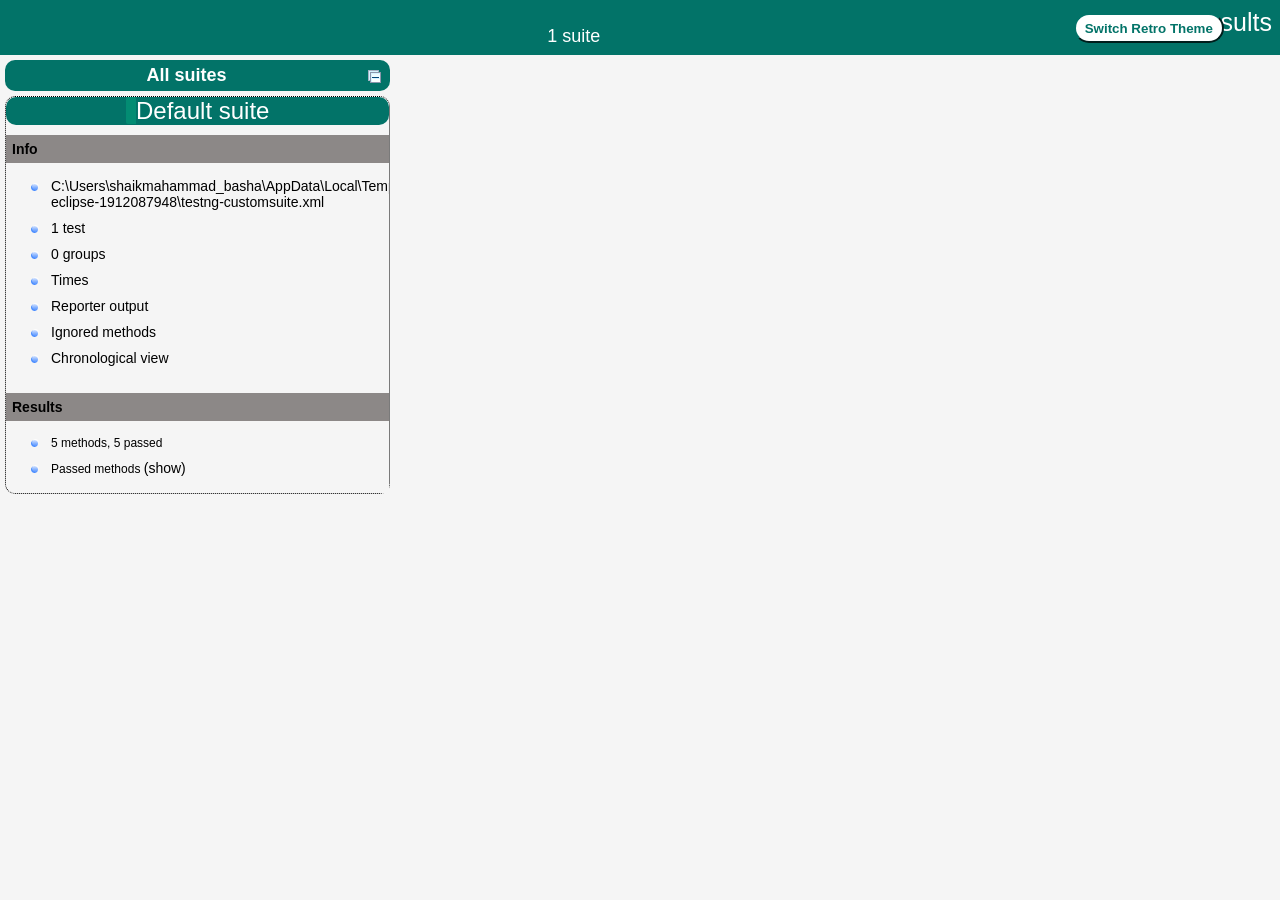
<file: test-output/index.html>
<!DOCTYPE html>

<html>
  <head>
  <meta charset='utf-8'>
  <title>TestNG reports</title>

    <link type="text/css" href="testng-reports1.css" rel="stylesheet" id="ultra" />
    <link type="text/css" href="testng-reports.css" rel="stylesheet" id="retro" disabled="false"/>
    <script type="text/javascript" src="jquery-3.6.0.min.js"></script>
    <script type="text/javascript" src="testng-reports.js"></script>
    <script type="text/javascript" src="https://www.google.com/jsapi"></script>
    <script type='text/javascript'>
      google.load('visualization', '1', {packages:['table']});
      google.setOnLoadCallback(drawTable);
      var suiteTableInitFunctions = new Array();
      var suiteTableData = new Array();
    </script>
    <!--
      <script type="text/javascript" src="jquery-ui/js/jquery-ui-1.8.16.custom.min.js"></script>
     -->
  </head>

  <body>    <div class="top-banner-root">
      <span class="top-banner-title-font">Test results</span>
      <button id="button" class="button">Switch Retro Theme</button> <!-- button -->
      <br/>
      <span class="top-banner-font-1">1 suite</span>
    </div> <!-- top-banner-root -->
    <div class="navigator-root">
      <div class="navigator-suite-header">
        <span>All suites</span>
        <a href="#" title="Collapse/expand all the suites" class="collapse-all-link">
          <img src="collapseall.gif" class="collapse-all-icon">
          </img> <!-- collapse-all-icon -->
        </a> <!-- collapse-all-link -->
      </div> <!-- navigator-suite-header -->
      <div class="suite">
        <div class="rounded-window">
          <div class="suite-header light-rounded-window-top">
            <a href="#" panel-name="suite-Default_suite" class="navigator-link">
              <span class="suite-name border-passed">Default suite</span>
            </a> <!-- navigator-link -->
          </div> <!-- suite-header light-rounded-window-top -->
          <div class="navigator-suite-content">
            <div class="suite-section-title">
              <span>Info</span>
            </div> <!-- suite-section-title -->
            <div class="suite-section-content">
              <ul>
                <li>
                  <a href="#" panel-name="test-xml-Default_suite" class="navigator-link ">
                    <span>C:\Users\shaikmahammad_basha\AppData\Local\Temp\testng-eclipse-1912087948\testng-customsuite.xml</span>
                  </a> <!-- navigator-link  -->
                </li>
                <li>
                  <a href="#" panel-name="testlist-Default_suite" class="navigator-link ">
                    <span class="test-stats">1 test</span>
                  </a> <!-- navigator-link  -->
                </li>
                <li>
                  <a href="#" panel-name="group-Default_suite" class="navigator-link ">
                    <span>0 groups</span>
                  </a> <!-- navigator-link  -->
                </li>
                <li>
                  <a href="#" panel-name="times-Default_suite" class="navigator-link ">
                    <span>Times</span>
                  </a> <!-- navigator-link  -->
                </li>
                <li>
                  <a href="#" panel-name="reporter-Default_suite" class="navigator-link ">
                    <span>Reporter output</span>
                  </a> <!-- navigator-link  -->
                </li>
                <li>
                  <a href="#" panel-name="ignored-methods-Default_suite" class="navigator-link ">
                    <span>Ignored methods</span>
                  </a> <!-- navigator-link  -->
                </li>
                <li>
                  <a href="#" panel-name="chronological-Default_suite" class="navigator-link ">
                    <span>Chronological view</span>
                  </a> <!-- navigator-link  -->
                </li>
              </ul>
            </div> <!-- suite-section-content -->
            <div class="result-section">
              <div class="suite-section-title">
                <span>Results</span>
              </div> <!-- suite-section-title -->
              <div class="suite-section-content">
                <ul>
                  <li>
                    <span class="method-stats">5 methods,   5 passed</span>
                  </li>
                  <li>
                    <span class="method-list-title passed">Passed methods</span>
                    <span class="show-or-hide-methods passed">
                      <a href="#" panel-name="suite-Default_suite" class="hide-methods passed suite-Default_suite"> (hide)</a> <!-- hide-methods passed suite-Default_suite -->
                      <a href="#" panel-name="suite-Default_suite" class="show-methods passed suite-Default_suite"> (show)</a> <!-- show-methods passed suite-Default_suite -->
                    </span>
                    <div class="method-list-content passed suite-Default_suite">
                      <span>
                        <img src="passed.png" width="3%"/>
                        <a href="#" panel-name="suite-Default_suite" title="com.epam.library.BooksControllerTest" class="method navigator-link" hash-for-method="testAddBook">testAddBook</a> <!-- method navigator-link -->
                      </span>
                      <br/>
                      <span>
                        <img src="passed.png" width="3%"/>
                        <a href="#" panel-name="suite-Default_suite" title="com.epam.library.BorrowBooksControllerTest" class="method navigator-link" hash-for-method="testBorrowBook">testBorrowBook</a> <!-- method navigator-link -->
                      </span>
                      <br/>
                      <span>
                        <img src="passed.png" width="3%"/>
                        <a href="#" panel-name="suite-Default_suite" title="com.epam.library.BooksControllerTest" class="method navigator-link" hash-for-method="testDeleteBook">testDeleteBook</a> <!-- method navigator-link -->
                      </span>
                      <br/>
                      <span>
                        <img src="passed.png" width="3%"/>
                        <a href="#" panel-name="suite-Default_suite" title="com.epam.library.PersonsControllerTest" class="method navigator-link" hash-for-method="testDeletePerson">testDeletePerson</a> <!-- method navigator-link -->
                      </span>
                      <br/>
                      <span>
                        <img src="passed.png" width="3%"/>
                        <a href="#" panel-name="suite-Default_suite" title="com.epam.library.BorrowBooksControllerTest" class="method navigator-link" hash-for-method="testReturnBook">testReturnBook</a> <!-- method navigator-link -->
                      </span>
                      <br/>
                    </div> <!-- method-list-content passed suite-Default_suite -->
                  </li>
                </ul>
              </div> <!-- suite-section-content -->
            </div> <!-- result-section -->
          </div> <!-- navigator-suite-content -->
        </div> <!-- rounded-window -->
      </div> <!-- suite -->
    </div> <!-- navigator-root -->
    <div class="wrapper">
      <div class="main-panel-root">
        <div panel-name="suite-Default_suite" class="panel Default_suite">
          <div class="suite-Default_suite-class-passed">
            <div class="main-panel-header rounded-window-top">
              <img src="passed.png"/>
              <span class="class-name">com.epam.library.BooksControllerTest</span>
            </div> <!-- main-panel-header rounded-window-top -->
            <div class="main-panel-content rounded-window-bottom">
              <div class="method">
                <div class="method-content">
                  <a name="testAddBook">
                  </a> <!-- testAddBook -->
                  <span class="method-name">testAddBook</span>
                </div> <!-- method-content -->
              </div> <!-- method -->
              <div class="method">
                <div class="method-content">
                  <a name="testDeleteBook">
                  </a> <!-- testDeleteBook -->
                  <span class="method-name">testDeleteBook</span>
                </div> <!-- method-content -->
              </div> <!-- method -->
            </div> <!-- main-panel-content rounded-window-bottom -->
          </div> <!-- suite-Default_suite-class-passed -->
          <div class="suite-Default_suite-class-passed">
            <div class="main-panel-header rounded-window-top">
              <img src="passed.png"/>
              <span class="class-name">com.epam.library.BorrowBooksControllerTest</span>
            </div> <!-- main-panel-header rounded-window-top -->
            <div class="main-panel-content rounded-window-bottom">
              <div class="method">
                <div class="method-content">
                  <a name="testBorrowBook">
                  </a> <!-- testBorrowBook -->
                  <span class="method-name">testBorrowBook</span>
                </div> <!-- method-content -->
              </div> <!-- method -->
              <div class="method">
                <div class="method-content">
                  <a name="testReturnBook">
                  </a> <!-- testReturnBook -->
                  <span class="method-name">testReturnBook</span>
                </div> <!-- method-content -->
              </div> <!-- method -->
            </div> <!-- main-panel-content rounded-window-bottom -->
          </div> <!-- suite-Default_suite-class-passed -->
          <div class="suite-Default_suite-class-passed">
            <div class="main-panel-header rounded-window-top">
              <img src="passed.png"/>
              <span class="class-name">com.epam.library.PersonsControllerTest</span>
            </div> <!-- main-panel-header rounded-window-top -->
            <div class="main-panel-content rounded-window-bottom">
              <div class="method">
                <div class="method-content">
                  <a name="testDeletePerson">
                  </a> <!-- testDeletePerson -->
                  <span class="method-name">testDeletePerson</span>
                </div> <!-- method-content -->
              </div> <!-- method -->
            </div> <!-- main-panel-content rounded-window-bottom -->
          </div> <!-- suite-Default_suite-class-passed -->
        </div> <!-- panel Default_suite -->
        <div panel-name="test-xml-Default_suite" class="panel">
          <div class="main-panel-header rounded-window-top">
            <span class="header-content">C:\Users\shaikmahammad_basha\AppData\Local\Temp\testng-eclipse-1912087948\testng-customsuite.xml</span>
          </div> <!-- main-panel-header rounded-window-top -->
          <div class="main-panel-content rounded-window-bottom">
            <pre>
&lt;?xml version=&quot;1.0&quot; encoding=&quot;UTF-8&quot;?&gt;
&lt;!DOCTYPE suite SYSTEM &quot;https://testng.org/testng-1.0.dtd&quot;&gt;
&lt;suite name=&quot;Default suite&quot; guice-stage=&quot;DEVELOPMENT&quot;&gt;
  &lt;test thread-count=&quot;5&quot; name=&quot;Default test&quot; verbose=&quot;2&quot;&gt;
    &lt;classes&gt;
      &lt;class name=&quot;com.epam.library.DataStore&quot;/&gt;
      &lt;class name=&quot;com.epam.library.BorrowRecord&quot;/&gt;
      &lt;class name=&quot;com.epam.library.Person&quot;/&gt;
      &lt;class name=&quot;com.epam.library.FileHandler&quot;/&gt;
      &lt;class name=&quot;com.epam.library.BorrowBooksControllerTest&quot;/&gt;
      &lt;class name=&quot;com.epam.library.LibraryApp&quot;/&gt;
      &lt;class name=&quot;com.epam.library.BooksController&quot;/&gt;
      &lt;class name=&quot;com.epam.library.DashboardController&quot;/&gt;
      &lt;class name=&quot;com.epam.library.BooksControllerTest&quot;/&gt;
      &lt;class name=&quot;com.epam.library.PersonsController&quot;/&gt;
      &lt;class name=&quot;com.epam.library.BorrowBooksController&quot;/&gt;
      &lt;class name=&quot;com.epam.library.Book&quot;/&gt;
      &lt;class name=&quot;com.epam.library.PersonsControllerTest&quot;/&gt;
      &lt;class name=&quot;com.epam.library.JavaFXTestBase&quot;/&gt;
    &lt;/classes&gt;
  &lt;/test&gt; &lt;!-- Default test --&gt;
&lt;/suite&gt; &lt;!-- Default suite --&gt;
            </pre>
          </div> <!-- main-panel-content rounded-window-bottom -->
        </div> <!-- panel -->
        <div panel-name="testlist-Default_suite" class="panel">
          <div class="main-panel-header rounded-window-top">
            <span class="header-content">Tests for Default suite</span>
          </div> <!-- main-panel-header rounded-window-top -->
          <div class="main-panel-content rounded-window-bottom">
            <ul>
              <li>
                <span class="test-name">Default test (14 classes)</span>
              </li>
            </ul>
          </div> <!-- main-panel-content rounded-window-bottom -->
        </div> <!-- panel -->
        <div panel-name="group-Default_suite" class="panel">
          <div class="main-panel-header rounded-window-top">
            <span class="header-content">Groups for Default suite</span>
          </div> <!-- main-panel-header rounded-window-top -->
          <div class="main-panel-content rounded-window-bottom">
          </div> <!-- main-panel-content rounded-window-bottom -->
        </div> <!-- panel -->
        <div panel-name="times-Default_suite" class="panel">
          <div class="main-panel-header rounded-window-top">
            <span class="header-content">Times for Default suite</span>
          </div> <!-- main-panel-header rounded-window-top -->
          <div class="main-panel-content rounded-window-bottom">
            <div class="times-div">
              <script type="text/javascript">
suiteTableInitFunctions.push('tableData_Default_suite');
function tableData_Default_suite() {
var data = new google.visualization.DataTable();
data.addColumn('number', 'Number');
data.addColumn('string', 'Method');
data.addColumn('string', 'Class');
data.addColumn('number', 'Time (ms)');
data.addRows(5);
data.setCell(0, 0, 0)
data.setCell(0, 1, 'testBorrowBook')
data.setCell(0, 2, 'com.epam.library.BorrowBooksControllerTest')
data.setCell(0, 3, 5027);
data.setCell(1, 0, 1)
data.setCell(1, 1, 'testDeletePerson')
data.setCell(1, 2, 'com.epam.library.PersonsControllerTest')
data.setCell(1, 3, 5020);
data.setCell(2, 0, 2)
data.setCell(2, 1, 'testReturnBook')
data.setCell(2, 2, 'com.epam.library.BorrowBooksControllerTest')
data.setCell(2, 3, 5016);
data.setCell(3, 0, 3)
data.setCell(3, 1, 'testAddBook')
data.setCell(3, 2, 'com.epam.library.BooksControllerTest')
data.setCell(3, 3, 6);
data.setCell(4, 0, 4)
data.setCell(4, 1, 'testDeleteBook')
data.setCell(4, 2, 'com.epam.library.BooksControllerTest')
data.setCell(4, 3, 3);
window.suiteTableData['Default_suite']= { tableData: data, tableDiv: 'times-div-Default_suite'}
return data;
}
              </script>
              <span class="suite-total-time">Total running time: 15 seconds</span>
              <div id="times-div-Default_suite">
              </div> <!-- times-div-Default_suite -->
            </div> <!-- times-div -->
          </div> <!-- main-panel-content rounded-window-bottom -->
        </div> <!-- panel -->
        <div panel-name="reporter-Default_suite" class="panel">
          <div class="main-panel-header rounded-window-top">
            <span class="header-content">Reporter output for Default suite</span>
          </div> <!-- main-panel-header rounded-window-top -->
          <div class="main-panel-content rounded-window-bottom">
          </div> <!-- main-panel-content rounded-window-bottom -->
        </div> <!-- panel -->
        <div panel-name="ignored-methods-Default_suite" class="panel">
          <div class="main-panel-header rounded-window-top">
            <span class="header-content">0 ignored methods</span>
          </div> <!-- main-panel-header rounded-window-top -->
          <div class="main-panel-content rounded-window-bottom">
          </div> <!-- main-panel-content rounded-window-bottom -->
        </div> <!-- panel -->
        <div panel-name="chronological-Default_suite" class="panel">
          <div class="main-panel-header rounded-window-top">
            <span class="header-content">Methods in chronological order</span>
          </div> <!-- main-panel-header rounded-window-top -->
          <div class="main-panel-content rounded-window-bottom">
            <div class="chronological-class">
              <div class="chronological-class-name">com.epam.library.BorrowBooksControllerTest</div> <!-- chronological-class-name -->
              <div class="configuration-class before">
                <span class="method-name">setup</span>
                <span class="method-start">0 ms</span>
              </div> <!-- configuration-class before -->
              <div class="test-method">
                <span class="method-name">testBorrowBook</span>
                <span class="method-start">641 ms</span>
              </div> <!-- test-method -->
              <div class="test-method">
                <span class="method-name">testReturnBook</span>
                <span class="method-start">5683 ms</span>
              </div> <!-- test-method -->
            </div> <!-- chronological-class -->
            <div class="chronological-class">
              <div class="chronological-class-name">com.epam.library.BooksControllerTest</div> <!-- chronological-class-name -->
              <div class="configuration-method before">
                <span class="method-name">setup</span>
                <span class="method-start">10715 ms</span>
              </div> <!-- configuration-method before -->
              <div class="test-method">
                <span class="method-name">testAddBook</span>
                <span class="method-start">10751 ms</span>
              </div> <!-- test-method -->
              <div class="configuration-method before">
                <span class="method-name">setup</span>
                <span class="method-start">10760 ms</span>
              </div> <!-- configuration-method before -->
              <div class="test-method">
                <span class="method-name">testDeleteBook</span>
                <span class="method-start">10762 ms</span>
              </div> <!-- test-method -->
            </div> <!-- chronological-class -->
            <div class="chronological-class">
              <div class="chronological-class-name">com.epam.library.PersonsControllerTest</div> <!-- chronological-class-name -->
              <div class="configuration-class before">
                <span class="method-name">setup</span>
                <span class="method-start">10767 ms</span>
              </div> <!-- configuration-class before -->
              <div class="test-method">
                <span class="method-name">testDeletePerson</span>
                <span class="method-start">15802 ms</span>
              </div> <!-- test-method -->
          </div> <!-- main-panel-content rounded-window-bottom -->
        </div> <!-- panel -->
      </div> <!-- main-panel-root -->
    </div> <!-- wrapper -->
  </body>
<script type="text/javascript" src="testng-reports2.js"></script>
</html>
</file>
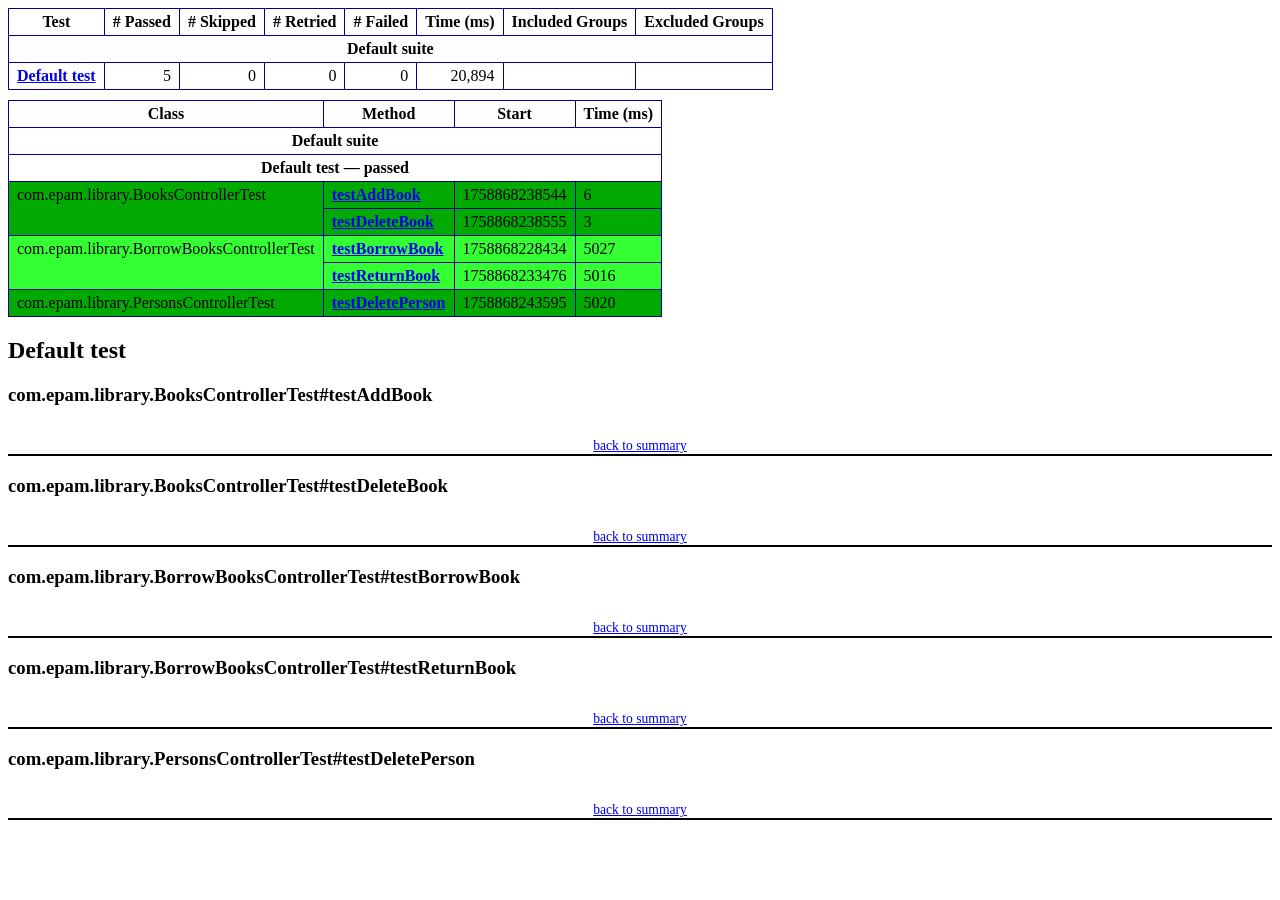
<file: test-output/emailable-report.html>
<!DOCTYPE html PUBLIC "-//W3C//DTD XHTML 1.1//EN" "https://www.w3.org/TR/xhtml11/DTD/xhtml11.dtd">
<html xmlns="https://www.w3.org/1999/xhtml">
<head>
<meta http-equiv="content-type" content="text/html; charset=UTF-8"/>
<title>TestNG Report</title>
<style type="text/css">table {margin-bottom:10px;border-collapse:collapse;empty-cells:show}th,td {border:1px solid #009;padding:.25em .5em}th {vertical-align:bottom}td {vertical-align:top}table a {font-weight:bold}.stripe td {background-color: #E6EBF9}.num {text-align:right}.passedodd td {background-color: #3F3}.passedeven td {background-color: #0A0}.skippedodd td {background-color: #DDD}.skippedeven td {background-color: #CCC}.failedodd td,.attn {background-color: #F33}.failedeven td,.stripe .attn {background-color: #D00}.stacktrace {white-space:pre;font-family:monospace}.totop {font-size:85%;text-align:center;border-bottom:2px solid #000}.invisible {display:none}</style>
</head>
<body>
<table>
<tr><th>Test</th><th># Passed</th><th># Skipped</th><th># Retried</th><th># Failed</th><th>Time (ms)</th><th>Included Groups</th><th>Excluded Groups</th></tr>
<tr><th colspan="8">Default suite</th></tr>
<tr><td><a href="#t0">Default test</a></td><td class="num">5</td><td class="num">0</td><td class="num">0</td><td class="num">0</td><td class="num">20,894</td><td></td><td></td></tr>
</table>
<table id='summary'><thead><tr><th>Class</th><th>Method</th><th>Start</th><th>Time (ms)</th></tr></thead><tbody><tr><th colspan="4">Default suite</th></tr></tbody><tbody id="t0"><tr><th colspan="4">Default test &#8212; passed</th></tr><tr class="passedeven"><td rowspan="2">com.epam.library.BooksControllerTest</td><td><a href="#m0">testAddBook</a></td><td rowspan="1">1758868238544</td><td rowspan="1">6</td></tr><tr class="passedeven"><td><a href="#m1">testDeleteBook</a></td><td rowspan="1">1758868238555</td><td rowspan="1">3</td></tr><tr class="passedodd"><td rowspan="2">com.epam.library.BorrowBooksControllerTest</td><td><a href="#m2">testBorrowBook</a></td><td rowspan="1">1758868228434</td><td rowspan="1">5027</td></tr><tr class="passedodd"><td><a href="#m3">testReturnBook</a></td><td rowspan="1">1758868233476</td><td rowspan="1">5016</td></tr><tr class="passedeven"><td rowspan="1">com.epam.library.PersonsControllerTest</td><td><a href="#m4">testDeletePerson</a></td><td rowspan="1">1758868243595</td><td rowspan="1">5020</td></tr></tbody>
</table>
<h2>Default test</h2><h3 id="m0">com.epam.library.BooksControllerTest#testAddBook</h3><table class="result"><tr><th class="invisible"/></tr></table><p class="totop"><a href="#summary">back to summary</a></p>
<h3 id="m1">com.epam.library.BooksControllerTest#testDeleteBook</h3><table class="result"><tr><th class="invisible"/></tr></table><p class="totop"><a href="#summary">back to summary</a></p>
<h3 id="m2">com.epam.library.BorrowBooksControllerTest#testBorrowBook</h3><table class="result"><tr><th class="invisible"/></tr></table><p class="totop"><a href="#summary">back to summary</a></p>
<h3 id="m3">com.epam.library.BorrowBooksControllerTest#testReturnBook</h3><table class="result"><tr><th class="invisible"/></tr></table><p class="totop"><a href="#summary">back to summary</a></p>
<h3 id="m4">com.epam.library.PersonsControllerTest#testDeletePerson</h3><table class="result"><tr><th class="invisible"/></tr></table><p class="totop"><a href="#summary">back to summary</a></p>
</body>
</html>
</file>
<file: test-output/testng-reports1.css>
body {
    background-color: whitesmoke;
    margin: 0 0 5px 5px;
}
ul {
     margin-top: 10px;
     margin-left:-10px;
}
 li {
     font-family: "Helvetica Neue", Helvetica, Arial, sans-serif;
     padding:5px 5px;
 }
 a {
     text-decoration: none;
     color: black;
     font-size: 14px;
 }

 a:hover {
    color:black ;
    text-decoration: underline;
 }

 .navigator-selected {
     /* #ffa500; Mouse hover color after click Orange.*/
     background:#027368
 }

 .wrapper {
     position: absolute;
     top: 60px;
     bottom: 0;
     left: 400px;
     right: 0;
     margin-right:9px;
     overflow: auto;/*imortant*/
 }

 .navigator-root {
     position: absolute;
     top: 60px;
     bottom: 0;
     left: 0;
     width: 400px;
     overflow-y: auto;/*important*/
 }

 .suite {
     margin: -5px 10px 10px 5px;
     background-color: whitesmoke ;/*Colour of the left bside box*/
 }

 .suite-name {
     font-size: 24px;
     font-family: "Helvetica Neue", Helvetica, Arial, sans-serif;/*All TEST SUITE*/
     color: white;
 }

 .main-panel-header {
     padding: 5px;
     background-color: #027368; /*afeeee*/;
     font-family: "Helvetica Neue", Helvetica, Arial, sans-serif;
     color:white;
     font-size: 18px;
 }

 .main-panel-content {
     padding: 5px;
     margin-bottom: 10px;
     background-color: #CCD0D1; /*d0ffff*/; /*Belongs to backGround of rightSide boxes*/
 }

 .rounded-window {
     border-style: dotted;
     border-width: 1px;/*Border of left Side box*/
     background-color: whitesmoke;
     border-radius: 10px;
 }

 .rounded-window-top {
     border-top-right-radius: 10px 10px;
     border-top-left-radius: 10px 10px;
     border-style: solid;
     border-width: 1px;
     overflow: auto;/*Top of RightSide box*/
 }

 .light-rounded-window-top {
     background-color: #027368;
     padding-left:120px;
     border-radius: 10px;

 }

 .rounded-window-bottom {
     border-bottom-right-radius: 10px 10px;
     border-bottom-left-radius: 10px 10px;
     overflow: auto;/*Bottom of rightSide box*/
 }

 .method-name {
     font-size: 14px;
     font-family: "Helvetica Neue", Helvetica, Arial, sans-serif;
     font-weight: bold;
 }

 .method-content {
     border-style: solid;
     border-width: 0 0 1px 0;
     margin-bottom: 10px;
     padding-bottom: 5px;
     width: 100%;
 }

 .parameters {
     font-size: 14px;
     font-family: "Helvetica Neue", Helvetica, Arial, sans-serif;
 }

 .stack-trace {
     white-space: pre;
     font-family: "Helvetica Neue", Helvetica, Arial, sans-serif;
     font-size: 12px;
     font-weight: bold;
     margin-top: 0;
     margin-left: 20px; /*Error Stack Trace Message*/
 }

 .testng-xml {
    font-family: "Helvetica Neue", Helvetica, Arial, sans-serif;
 }

 .method-list-content {
     margin-left: 10px;
 }

 .navigator-suite-content {
     margin-left: 10px;
     font: 12px 'Lucida Grande';
 }

 .suite-section-title {
     font-family: "Helvetica Neue", Helvetica, Arial, sans-serif;
     font-size: 14px;
     font-weight:bold;
     background-color: #8C8887;
     margin-left: -10px;
     margin-top:10px;
     padding:6px;
 }

 .suite-section-content {
     list-style-image: url(bullet_point.png);
     background-color: whitesmoke;
     font-family: "Helvetica Neue", Helvetica, Arial, sans-serif;
     overflow: hidden;
 }

 .top-banner-root {
     position: absolute;
     top: 0;
     height: 45px;
     left: 0;
     right: 0;
     padding: 5px;
     margin: 0 0 5px 0;
     background-color: #027368;
     font-family: "Helvetica Neue", Helvetica, Arial, sans-serif;
     font-size: 18px;
     color: #fff;
     text-align: center;/*Belongs to the Top of Report*//*Status: - Completed*/
 }

 .top-banner-title-font {
     font-size: 25px;
     font-family: "Helvetica Neue", Helvetica, Arial, sans-serif;
     padding: 3px;
     float: right;
 }

 .test-name {
     font-family: "Helvetica Neue", Helvetica, Arial, sans-serif;
     font-size: 16px;
 }

 .suite-icon {
     padding: 5px;
     float: right;
     height: 20px;
 }

 .test-group {
     font: 20px 'Lucida Grande';
     margin: 5px 5px 10px 5px;
     border-width: 0 0 1px 0;
     border-style: solid;
     padding: 5px;
 }

 .test-group-name {
     font-weight: bold;
 }

 .method-in-group {
     font-size: 16px;
     margin-left: 80px;
 }

 table.google-visualization-table-table {
     width: 100%;
 }

 .reporter-method-name {
     font-size: 14px;
     font-family: "Helvetica Neue", Helvetica, Arial, sans-serif;
 }

 .reporter-method-output-div {
     padding: 5px;
     margin: 0 0 5px 20px;
     font-size: 12px;
     font-family: "Helvetica Neue", Helvetica, Arial, sans-serif;
     border-width: 0 0 0 1px;
     border-style: solid;
 }

 .ignored-class-div {
     font-size: 14px;
     font-family: "Helvetica Neue", Helvetica, Arial, sans-serif;
 }

 .ignored-methods-div {
     padding: 5px;
     margin: 0 0 5px 20px;
     font-size: 12px;
     font-family: "Helvetica Neue", Helvetica, Arial, sans-serif;
     border-width: 0 0 0 1px;
     border-style: solid;
 }

 .border-failed {
    border-radius:2px;
     border-style: solid;
     border-width: 0 0 0 10px;
     border-color: #F20505;
 }

 .border-skipped {
     border-radius:2px;
     border-style: solid;
     border-width: 0 0 0 10px;
     border-color: #F2BE22;
 }

 .border-passed {
     border-radius:2px;
     border-style: solid;
     border-width: 0 0 0 10px;
     border-color: #038C73;
 }

 .times-div {
     text-align: center;
     padding: 5px;
 }

 .suite-total-time {
     font: 16px 'Lucida Grande';
 }

 .configuration-suite {
     margin-left: 20px;
 }

 .configuration-test {
     margin-left: 40px;
 }

 .configuration-class {
     margin-left: 60px;
 }

 .configuration-method {
     margin-left: 80px;
 }

 .test-method {
     margin-left: 100px;
 }

 .chronological-class {
     background-color: #CCD0D1;
     border-width: 0 0 1px 1px;/*Chronological*/
 }

 .method-start {
     float: right;
 }

 .chronological-class-name {
     padding: 0 0 0 5px;
     margin-top:5px;
     font-family: "Helvetica Neue", Helvetica, Arial, sans-serif;
     color: #008;
 }

 .after, .before, .test-method {
     font-family: "Helvetica Neue", Helvetica, Arial, sans-serif;
     font-size: 14px;
     margin-top:5px;
 }

 .navigator-suite-header {
     font-size: 18px;
     margin: 0px 10px 10px 5px;
     padding: 5px;
     border-radius: 10px;
     background-color: #027368;
     color: white;
     font-weight:bold;
     font-family: "Helvetica Neue", Helvetica, Arial, sans-serif;
     text-align: center; /*All Suites on top of left box*//*Status: -Completed*/
 }

 .collapse-all-icon {
     padding: 3px;
     float: right;
 }
 .button{
    position: absolute;
    margin-left:500px;
    margin-top:8px;
    background-color: white;
    color:#027368;
    font-family: "Helvetica Neue", Helvetica, Arial, sans-serif;
    font-weight:bold;
    border-color:#027368;
    border-radius:25px;
    cursor: pointer;
    height:30px;
    width:150px;
    outline: none;
}
/*Author: - Akhil Gullapalli*/
</file>
<file: test-output/testng-reports.css>
body {
    margin: 0 0 5px 5px;
}

ul {
    margin: 0;
}

li {
    list-style-type: none;
}

a {
    text-decoration: none;
}

a:hover {
    text-decoration: underline;
}

.navigator-selected {
    background: #ffa500;
}

.wrapper {
    position: absolute;
    top: 60px;
    bottom: 0;
    left: 400px;
    right: 0;
    overflow: auto;
}

.navigator-root {
    position: absolute;
    top: 60px;
    bottom: 0;
    left: 0;
    width: 400px;
    overflow-y: auto;
}

.suite {
    margin: 0 10px 10px 0;
    background-color: #fff8dc;
}

.suite-name {
    padding-left: 10px;
    font-size: 25px;
    font-family: Times, sans-serif;
}

.main-panel-header {
    padding: 5px;
    background-color: #9FB4D9; /*afeeee*/;
    font-family: monospace;
    font-size: 18px;
}

.main-panel-content {
    padding: 5px;
    margin-bottom: 10px;
    background-color: #DEE8FC; /*d0ffff*/;
}

.rounded-window {
    border-radius: 10px;
    border-style: solid;
    border-width: 1px;
}

.rounded-window-top {
    border-top-right-radius: 10px 10px;
    border-top-left-radius: 10px 10px;
    border-style: solid;
    border-width: 1px;
    overflow: auto;
}

.light-rounded-window-top {
    border-top-right-radius: 10px 10px;
    border-top-left-radius: 10px 10px;
}

.rounded-window-bottom {
    border-style: solid;
    border-width: 0 1px 1px 1px;
    border-bottom-right-radius: 10px 10px;
    border-bottom-left-radius: 10px 10px;
    overflow: auto;
}

.method-name {
    font-size: 12px;
    font-family: monospace;
}

.method-content {
    border-style: solid;
    border-width: 0 0 1px 0;
    margin-bottom: 10px;
    padding-bottom: 5px;
    width: 80%;
}

.parameters {
    font-size: 14px;
    font-family: monospace;
}

.stack-trace {
    white-space: pre;
    font-family: monospace;
    font-size: 12px;
    font-weight: bold;
    margin-top: 0;
    margin-left: 20px;
}

.testng-xml {
    font-family: monospace;
}

.method-list-content {
    margin-left: 10px;
}

.navigator-suite-content {
    margin-left: 10px;
    font: 12px 'Lucida Grande';
}

.suite-section-title {
    margin-top: 10px;
    width: 80%;
    border-style: solid;
    border-width: 1px 0 0 0;
    font-family: Times, sans-serif;
    font-size: 18px;
    font-weight: bold;
}

.suite-section-content {
    list-style-image: url(bullet_point.png);
}

.top-banner-root {
    position: absolute;
    top: 0;
    height: 45px;
    left: 0;
    right: 0;
    padding: 5px;
    margin: 0 0 5px 0;
    background-color: #0066ff;
    font-family: Times, sans-serif;
    color: #fff;
    text-align: center;
}
.button{
    position: absolute;
    margin-left:500px;
    margin-top:8px;
    background-color: white;
    color:#0066ff;
    font-family: "Helvetica Neue", Helvetica, Arial, sans-serif;
    font-weight:bold;
    border-color:#0066ff ;
    border-radius:25px;
    cursor: pointer;
    height:30px;
    width:150px;
    outline:none;

}

.top-banner-title-font {
    font-size: 25px;
}

.test-name {
    font-family: 'Lucida Grande', sans-serif;
    font-size: 16px;
}

.suite-icon {
    padding: 5px;
    float: right;
    height: 20px;
}

.test-group {
    font: 20px 'Lucida Grande';
    margin: 5px 5px 10px 5px;
    border-width: 0 0 1px 0;
    border-style: solid;
    padding: 5px;
}

.test-group-name {
    font-weight: bold;
}

.method-in-group {
    font-size: 16px;
    margin-left: 80px;
}

table.google-visualization-table-table {
    width: 100%;
}

.reporter-method-name {
    font-size: 14px;
    font-family: monospace;
}

.reporter-method-output-div {
    padding: 5px;
    margin: 0 0 5px 20px;
    font-size: 12px;
    font-family: monospace;
    border-width: 0 0 0 1px;
    border-style: solid;
}

.ignored-class-div {
    font-size: 14px;
    font-family: monospace;
}

.ignored-methods-div {
    padding: 5px;
    margin: 0 0 5px 20px;
    font-size: 12px;
    font-family: monospace;
    border-width: 0 0 0 1px;
    border-style: solid;
}

.border-failed {
    border-top-left-radius: 10px 10px;
    border-bottom-left-radius: 10px 10px;
    border-style: solid;
    border-width: 0 0 0 10px;
    border-color: #f00;
}

.border-skipped {
    border-top-left-radius: 10px 10px;
    border-bottom-left-radius: 10px 10px;
    border-style: solid;
    border-width: 0 0 0 10px;
    border-color: #edc600;
}

.border-passed {
    border-top-left-radius: 10px 10px;
    border-bottom-left-radius: 10px 10px;
    border-style: solid;
    border-width: 0 0 0 10px;
    border-color: #19f52d;
}

.times-div {
    text-align: center;
    padding: 5px;
}

.suite-total-time {
    font: 16px 'Lucida Grande';
}

.configuration-suite {
    margin-left: 20px;
}

.configuration-test {
    margin-left: 40px;
}

.configuration-class {
    margin-left: 60px;
}

.configuration-method {
    margin-left: 80px;
}

.test-method {
    margin-left: 100px;
}

.chronological-class {
    background-color: skyblue;
    border-style: solid;
    border-width: 0 0 1px 1px;
}

.method-start {
    float: right;
}

.chronological-class-name {
    padding: 0 0 0 5px;
    color: #008;
}

.after, .before, .test-method {
    font-family: monospace;
    font-size: 14px;
}

.navigator-suite-header {
    font-size: 22px;
    margin: 0 10px 5px 0;
    background-color: #deb887;
    text-align: center;
}

.collapse-all-icon {
    padding: 5px;
    float: right;
}
/*retro Theme*/
</file>
